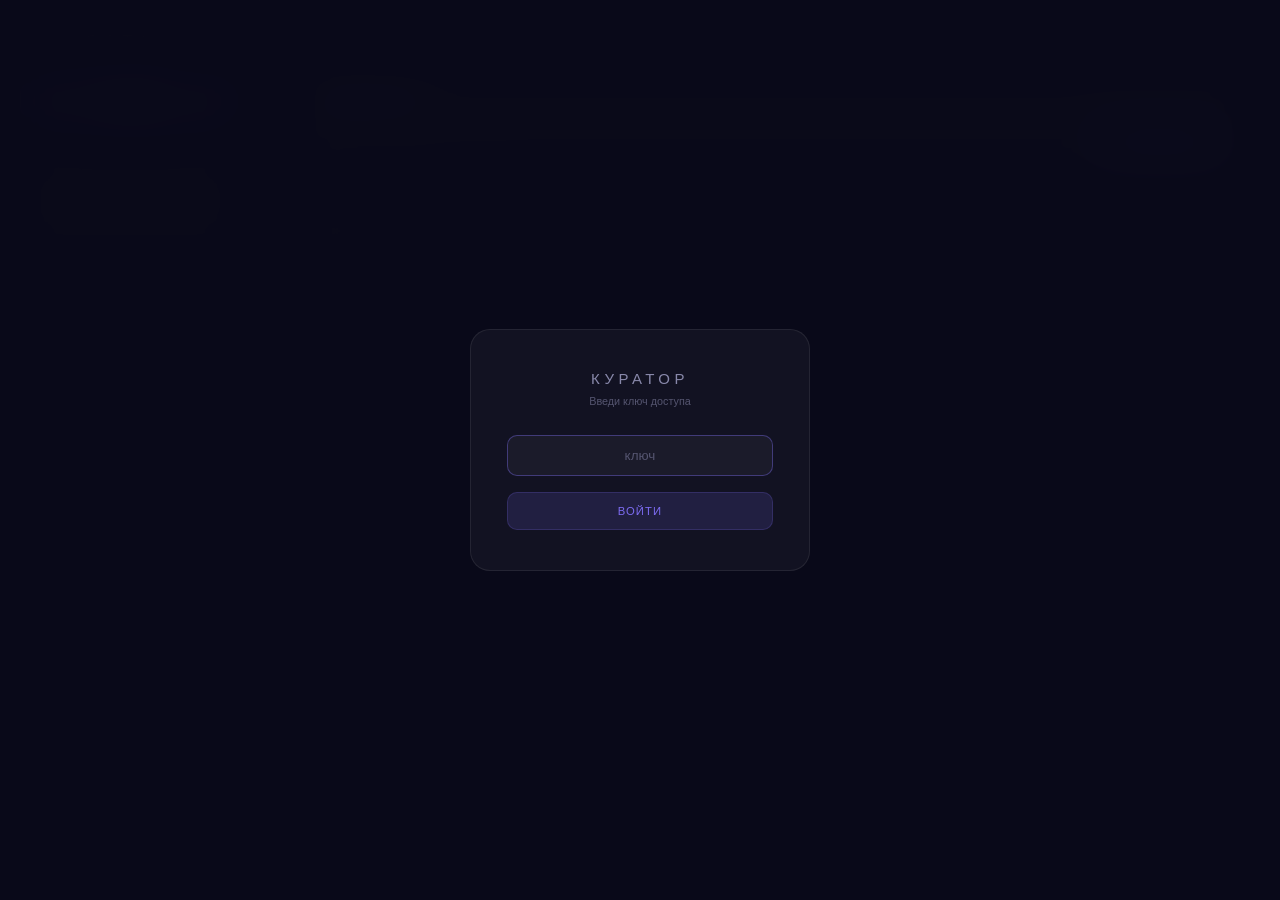
<file: index.html>
<!DOCTYPE html>
<html lang="ru">
<head>
<meta charset="UTF-8">
<meta name="viewport" content="width=device-width,initial-scale=1.0,maximum-scale=1.0,user-scalable=no">
<meta name="theme-color" content="#0a0a1a">
<meta http-equiv="Content-Security-Policy" content="default-src 'self'; style-src 'self' https://fonts.googleapis.com; font-src 'self' https://fonts.gstatic.com; script-src 'self'; img-src 'self' data:; connect-src 'self' https://pqngmvixfcsrvsvrtbfj.supabase.co https://openrouter.ai; form-action 'none'; base-uri 'none'">
<link rel="manifest" href="manifest.json">
<link rel="icon" href="icon.svg" type="image/svg+xml">
<link rel="apple-touch-icon" href="icon-192.png">
<link rel="stylesheet" href="styles.css">
<title>КУРАТОР</title>
</head>
<body>

<div class="lock-overlay" id="lockOverlay">
  <div class="lock-box">
    <h2>КУРАТОР</h2>
    <p>Введи ключ доступа</p>
    <input type="password" id="lockInput" placeholder="ключ" autocomplete="off">
    <button id="lockBtn">ВОЙТИ</button>
    <div class="lock-err" id="lockErr">введи ключ</div>
  </div>
</div>

<div class="layout" id="appLayout" style="display:none">
  <aside class="sidebar">
    <div class="logo"><h1>КУРАТОР <span class="sync-dot" id="syncDot"></span></h1></div>
    <button class="btn-today" id="btnToday">СЕГОДНЯ</button>
    <div class="calendar">
      <div class="cal-header">
        <button class="cal-nav" data-dir="-1">&#8249;</button>
        <span id="calMonth"></span>
        <button class="cal-nav" data-dir="1">&#8250;</button>
      </div>
      <div class="cal-weekdays"><span>Пн</span><span>Вт</span><span>Ср</span><span>Чт</span><span>Пт</span><span>Сб</span><span>Вс</span></div>
      <div class="cal-days" id="calDays"></div>
      <div class="cal-counts" id="calCounts"></div>
    </div>
    <div class="key-info" id="keyInfo" title="выйти"></div>
    <div class="ai-status" id="aiStatus"></div>
  </aside>
  <main class="main">
    <div class="day-title" id="dayTitle"></div>
    <div class="day-subtitle" id="daySubtitle"></div>
    <div class="input-wrapper">
      <textarea id="noteInput" placeholder="Запиши мысль..." rows="1"></textarea>
      <div class="input-footer">
        <span class="char-count" id="charCount">0</span>
        <button class="btn-save" id="saveBtn">СОХРАНИТЬ</button>
      </div>
    </div>
    <div class="input-hint">Enter — сохранить · Shift+Enter — новая строка</div>
    <div class="suggest" id="suggest"></div>
    <div class="search-row"><input type="text" id="searchInput" placeholder="Поиск..."></div>
    <div class="stats" id="stats"></div>
    <div class="groups" id="groups"></div>
    <div class="empty-state" id="emptyState"><div class="icon">&#9671;</div><p>Напиши первую заметку</p></div>
  </main>
</div>

<div class="toast" id="toast"></div>

<script src="app.js?v=4"></script>
</body>
</html>
</file>
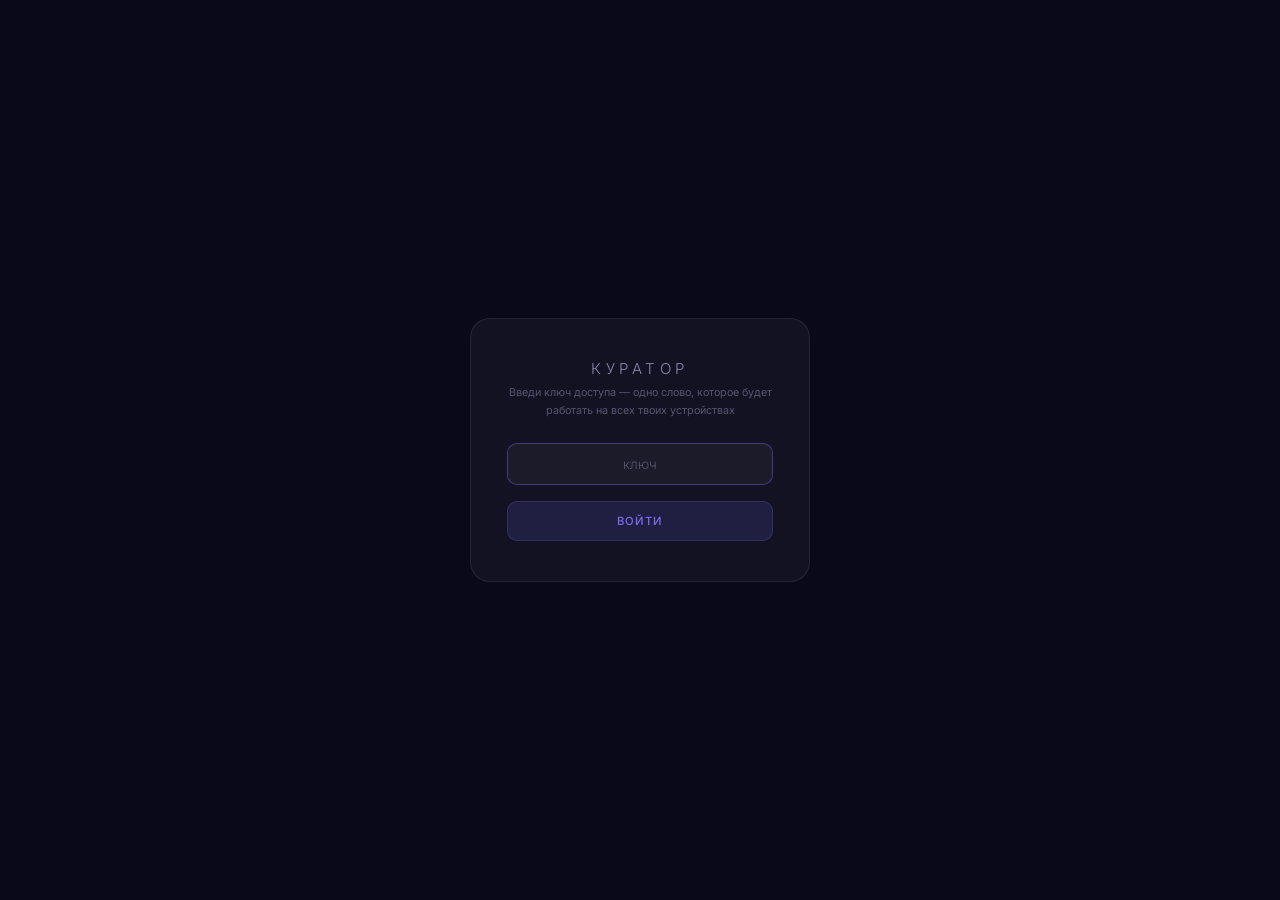
<file: cloud/index.html>
<!DOCTYPE html>
<html lang="ru">
<head>
<meta charset="UTF-8">
<meta name="viewport" content="width=device-width, initial-scale=1.0, maximum-scale=1.0, user-scalable=no">
<meta name="apple-mobile-web-app-capable" content="yes">
<meta name="apple-mobile-web-app-status-bar-style" content="black-translucent">
<meta name="theme-color" content="#0a0a1a">
<title>КУРАТОР</title>
<link rel="manifest" href="manifest.json">
<link rel="icon" href="icon.svg" type="image/svg+xml">
<link rel="apple-touch-icon" href="icon-192.png">
<style>
@import url('https://fonts.googleapis.com/css2?family=Inter:wght@300;400;500;600&display=swap');
*,*::before,*::after{margin:0;padding:0;box-sizing:border-box}
:root{--bg:#0a0a1a;--glass:rgba(255,255,255,0.04);--gb:rgba(255,255,255,0.08);--gh:rgba(255,255,255,0.07);--t1:#e8e8f0;--t2:#8888aa;--t3:#555570;--ac:#7c6bf0;--acd:rgba(124,107,240,0.15);--dg:#e05555;--bl:20px;--r:16px;--rs:10px}
html{font-size:15px}
body{font-family:'Inter',-apple-system,BlinkMacSystemFont,'Segoe UI',Roboto,sans-serif;background:var(--bg);color:var(--t1);min-height:100vh;overflow-x:hidden;-webkit-tap-highlight-color:transparent}
body::before{content:'';position:fixed;top:-40%;left:-20%;width:80vw;height:80vw;background:radial-gradient(circle,rgba(100,70,220,.12) 0%,transparent 70%);pointer-events:none;z-index:0}
body::after{content:'';position:fixed;bottom:-30%;right:-10%;width:60vw;height:60vw;background:radial-gradient(circle,rgba(50,120,220,.08) 0%,transparent 70%);pointer-events:none;z-index:0}
.layout{position:relative;z-index:1;display:flex;min-height:100vh;max-width:1400px;margin:0 auto}
.sidebar{width:260px;min-width:260px;padding:32px 20px;border-right:1px solid var(--gb);display:flex;flex-direction:column;gap:24px}
.logo{text-align:center;padding-bottom:8px}
.logo h1{font-size:1.1rem;font-weight:300;letter-spacing:.5em;color:var(--t2)}
.btn-today{width:100%;background:var(--acd);border:1px solid rgba(124,107,240,.2);color:var(--ac);font-family:inherit;font-size:.75rem;font-weight:500;letter-spacing:.1em;padding:10px;border-radius:var(--rs);cursor:pointer;transition:all .2s}
.btn-today:hover{background:rgba(124,107,240,.25)}
.btn-today.active{background:var(--ac);color:#fff;border-color:var(--ac)}
.calendar{background:var(--glass);backdrop-filter:blur(var(--bl));-webkit-backdrop-filter:blur(var(--bl));border:1px solid var(--gb);border-radius:var(--r);padding:16px}
.cal-header{display:flex;justify-content:space-between;align-items:center;margin-bottom:14px}
.cal-header span{font-size:.8rem;font-weight:400;color:var(--t2)}
.cal-nav{background:none;border:none;color:var(--t3);cursor:pointer;font-size:1rem;padding:2px 6px;border-radius:6px;transition:color .2s}
.cal-nav:hover{color:var(--t1)}
.cal-weekdays{display:grid;grid-template-columns:repeat(7,1fr);gap:2px;margin-bottom:6px}
.cal-weekdays span{text-align:center;font-size:.6rem;font-weight:500;color:var(--t3);letter-spacing:.05em;padding:4px 0}
.cal-days{display:grid;grid-template-columns:repeat(7,1fr);gap:2px}
.cal-day{text-align:center;font-size:.75rem;padding:6px 2px;border-radius:8px;cursor:pointer;transition:all .15s;color:var(--t2);position:relative}
.cal-day:hover{background:rgba(255,255,255,.06)}
.cal-day.other{color:var(--t3);opacity:.4}
.cal-day.today{color:var(--ac);font-weight:600}
.cal-day.selected{background:var(--ac);color:#fff;font-weight:500}
.cal-day.has-notes::after{content:'';position:absolute;bottom:2px;left:50%;transform:translateX(-50%);width:4px;height:4px;border-radius:50%;background:var(--ac)}
.cal-day.selected.has-notes::after{background:#fff}
.cal-counts{margin-top:14px;padding-top:10px;border-top:1px solid var(--gb)}
.cal-stat{display:flex;justify-content:space-between;font-size:.65rem;color:var(--t3);padding:3px 0}
.cal-stat span:last-child{color:var(--t2);font-variant-numeric:tabular-nums}
.main{flex:1;padding:32px 36px;display:flex;flex-direction:column;min-width:0}
.day-title{font-size:1.3rem;font-weight:300;color:var(--t1);margin-bottom:4px}
.day-subtitle{font-size:.7rem;color:var(--t3);letter-spacing:.1em;margin-bottom:28px}
.input-wrapper{background:var(--glass);backdrop-filter:blur(var(--bl));-webkit-backdrop-filter:blur(var(--bl));border:1px solid var(--gb);border-radius:var(--r);padding:4px;margin-bottom:8px;transition:border-color .3s,box-shadow .3s}
.input-wrapper:focus-within{border-color:rgba(124,107,240,.3);box-shadow:0 0 40px rgba(124,107,240,.08)}
.input-wrapper textarea{width:100%;background:transparent;border:none;outline:none;color:var(--t1);font-family:inherit;font-size:.95rem;font-weight:300;line-height:1.7;padding:16px 20px;resize:none;min-height:48px;max-height:200px}
.input-wrapper textarea::placeholder{color:var(--t3)}
.input-footer{display:flex;justify-content:space-between;align-items:center;padding:0 16px 10px}
.char-count{font-size:.7rem;color:var(--t3);font-variant-numeric:tabular-nums}
.btn-save{background:var(--acd);border:1px solid rgba(124,107,240,.2);color:var(--ac);font-family:inherit;font-size:.75rem;font-weight:500;letter-spacing:.08em;padding:8px 24px;border-radius:var(--rs);cursor:pointer;transition:all .2s}
.btn-save:hover{background:rgba(124,107,240,.25)}
.btn-save:active{transform:scale(.97)}
.input-hint{font-size:.6rem;color:var(--t3);padding:2px 4px 20px;letter-spacing:.03em}
.suggest{display:none;font-size:.72rem;color:var(--t3);padding:8px 4px 0;letter-spacing:.03em;font-style:italic;animation:fadeUp .3s ease}
.search-row{display:flex;gap:12px;margin-bottom:28px}
.search-row input{flex:1;background:var(--glass);backdrop-filter:blur(var(--bl));-webkit-backdrop-filter:blur(var(--bl));border:1px solid var(--gb);border-radius:var(--rs);padding:11px 16px;color:var(--t1);font-family:inherit;font-size:.85rem;font-weight:300;outline:none;transition:border-color .3s}
.search-row input:focus{border-color:rgba(124,107,240,.3)}
.search-row input::placeholder{color:var(--t3)}
.stats{font-size:.7rem;color:var(--t3);letter-spacing:.08em;margin-bottom:24px}
.groups{display:flex;flex-direction:column;gap:28px}
.group{animation:fadeUp .4s ease both}
.group:nth-child(2){animation-delay:.05s}
.group:nth-child(3){animation-delay:.1s}
@keyframes fadeUp{from{opacity:0;transform:translateY(14px)}to{opacity:1;transform:translateY(0)}}
.group-header{display:flex;align-items:center;gap:12px;margin-bottom:12px;padding-left:2px}
.group-title{font-size:.7rem;font-weight:500;letter-spacing:.12em;text-transform:uppercase;color:var(--t2)}
.group-count{font-size:.6rem;color:var(--t3);background:rgba(255,255,255,.04);padding:2px 8px;border-radius:20px}
.group-line{flex:1;height:1px;background:linear-gradient(90deg,var(--gb),transparent)}
.notes-grid{display:grid;grid-template-columns:repeat(auto-fill,minmax(260px,1fr));gap:12px}
.note-card{background:var(--glass);backdrop-filter:blur(var(--bl));-webkit-backdrop-filter:blur(var(--bl));border:1px solid var(--gb);border-radius:var(--r);padding:18px;transition:all .25s;animation:fadeUp .35s ease both}
.note-card:hover{background:var(--gh);border-color:rgba(255,255,255,.12);transform:translateY(-2px);box-shadow:0 8px 32px rgba(0,0,0,.3)}
.note-content{font-size:.9rem;font-weight:300;line-height:1.7;color:var(--t1);white-space:pre-wrap;word-break:break-word;margin-bottom:12px}
.note-meta{display:flex;justify-content:space-between;align-items:center}
.note-date{font-size:.6rem;color:var(--t3);font-variant-numeric:tabular-nums}
.note-delete{background:none;border:none;color:var(--t3);cursor:pointer;font-size:.7rem;padding:4px 8px;border-radius:6px;transition:all .2s}
.note-delete:hover{color:var(--dg);background:rgba(224,85,85,.1)}
.empty-state{text-align:center;padding:60px 20px;color:var(--t3)}
.empty-state .icon{font-size:2rem;margin-bottom:14px;opacity:.3}
.empty-state p{font-size:.85rem;font-weight:300}
.skeleton{display:flex;flex-direction:column;gap:12px}
.skel-card{background:var(--glass);border:1px solid var(--gb);border-radius:var(--r);padding:18px;animation:pulse 1.5s ease infinite}
.skel-line{height:10px;border-radius:4px;background:rgba(255,255,255,.06)}
.skel-line.w60{width:60%}
.skel-line.w80{width:80%}
.skel-line.w40{width:40%}
@keyframes pulse{0%,100%{opacity:.4}50%{opacity:.8}}
.toast{position:fixed;bottom:30px;left:50%;transform:translateX(-50%) translateY(80px);background:rgba(20,20,40,.9);backdrop-filter:blur(16px);border:1px solid var(--gb);color:var(--t1);font-size:.8rem;padding:12px 28px;border-radius:40px;opacity:0;transition:all .4s cubic-bezier(.22,1,.36,1);pointer-events:none;z-index:100}
.toast.show{opacity:1;transform:translateX(-50%) translateY(0)}
.toast.offline{border-color:rgba(224,85,85,.3);color:var(--dg)}
.sync-dot{width:8px;height:8px;border-radius:50%;background:#4caf50;display:inline-block;margin-left:8px;animation:pulse 2s infinite}
.sync-dot.offline{background:var(--dg);animation:none}
.lock-overlay{position:fixed;inset:0;background:rgba(10,10,26,.95);backdrop-filter:blur(20px);display:flex;align-items:center;justify-content:center;z-index:200}
.lock-box{background:var(--glass);border:1px solid var(--gb);border-radius:20px;padding:40px 36px;max-width:340px;width:90%;text-align:center}
.lock-box h2{font-size:1rem;font-weight:300;letter-spacing:.3em;color:var(--t2);margin-bottom:6px}
.lock-box p{font-size:.72rem;color:var(--t3);margin-bottom:24px;line-height:1.6}
.lock-box input{width:100%;background:rgba(255,255,255,.04);border:1px solid var(--gb);border-radius:var(--rs);padding:12px 16px;color:var(--t1);font-family:inherit;font-size:.9rem;font-weight:300;text-align:center;outline:none;margin-bottom:16px;transition:border-color .2s}
.lock-box input:focus{border-color:rgba(124,107,240,.4)}
.lock-box input::placeholder{color:var(--t3)}
.lock-box button{width:100%;background:var(--acd);border:1px solid rgba(124,107,240,.2);color:var(--ac);font-family:inherit;font-size:.75rem;font-weight:500;letter-spacing:.1em;padding:12px;border-radius:var(--rs);cursor:pointer;transition:all .2s}
.lock-box button:hover{background:rgba(124,107,240,.25)}
.lock-box .lock-err{font-size:.65rem;color:var(--dg);margin-top:8px;display:none}
.key-info{font-size:.6rem;color:var(--t3);letter-spacing:.05em;padding:8px 0;border-top:1px solid var(--gb);margin-top:auto;text-align:center;cursor:pointer;transition:color .2s}
.key-info:hover{color:var(--t2)}
@media(max-width:800px){.layout{flex-direction:column}.sidebar{width:100%;min-width:0;border-right:none;border-bottom:1px solid var(--gb);padding:20px 16px}.main{padding:20px 16px}.notes-grid{grid-template-columns:1fr}.calendar{max-width:320px;margin:0 auto}.note-delete{opacity:1}}
</style>
</head>
<body>
<div class="lock-overlay" id="lockOverlay">
  <div class="lock-box">
    <h2>КУРАТОР</h2>
    <p>Введи ключ доступа — одно слово, которое будет работать на всех твоих устройствах</p>
    <input type="password" id="lockInput" placeholder="ключ" autocomplete="off">
    <button id="lockBtn">ВОЙТИ</button>
    <div class="lock-err" id="lockErr">введи ключ</div>
  </div>
</div>
<div class="layout" id="appLayout" style="display:none">
  <aside class="sidebar">
    <div class="logo"><h1>КУРАТОР <span class="sync-dot" id="syncDot" title="синхронизировано"></span></h1></div>
    <button class="btn-today" id="btnToday" onclick="goToday()">СЕГОДНЯ</button>
    <div class="calendar">
      <div class="cal-header">
        <button class="cal-nav" onclick="calNav(-1)">&#8249;</button>
        <span id="calMonth"></span>
        <button class="cal-nav" onclick="calNav(1)">&#8250;</button>
      </div>
      <div class="cal-weekdays"><span>Пн</span><span>Вт</span><span>Ср</span><span>Чт</span><span>Пт</span><span>Сб</span><span>Вс</span></div>
      <div class="cal-days" id="calDays"></div>
      <div class="cal-counts" id="calCounts"></div>
    </div>
    <div class="key-info" id="keyInfo" onclick="lockApp()" title="выйти"></div>
  </aside>
  <main class="main">
    <div class="day-title" id="dayTitle"></div>
    <div class="day-subtitle" id="daySubtitle"></div>
    <div class="input-wrapper">
      <textarea id="noteInput" placeholder="Запиши мысль..." rows="1"></textarea>
      <div class="input-footer">
        <span class="char-count" id="charCount">0</span>
        <button class="btn-save" id="saveBtn">СОХРАНИТЬ</button>
      </div>
    </div>
    <div class="input-hint">Enter — сохранить · Shift+Enter — новая строка</div>
    <div class="suggest" id="suggest"></div>
    <div class="search-row"><input type="text" id="searchInput" placeholder="Поиск..."></div>
    <div class="stats" id="stats"></div>
    <div class="groups" id="groups"></div>
    <div class="empty-state" id="emptyState"><div class="icon">&#9671;</div><p>Напиши первую заметку</p></div>
  </main>
</div>
<div class="toast" id="toast"></div>

<script>
const SUPABASE_URL = 'https://pqngmvixfcsrvsvrtbfj.supabase.co';
const SUPABASE_KEY = 'eyJhbGciOiJIUzI1NiIsInR5cCI6IkpXVCJ9.eyJpc3MiOiJzdXBhYmFzZSIsInJlZiI6InBxbmdtdml4ZmNzcnZzdnJ0YmZqIiwicm9sZSI6ImFub24iLCJpYXQiOjE3ODQzNzY0NDcsImV4cCI6MjA5OTk1MjQ0N30.nbO6rSANWaWRRxnRvrwlrawkBT2DP0VZ1GuyR6C2nHE';
const API = SUPABASE_URL + '/rest/v1/notes';

const $ = s => document.querySelector(s);
const RU_MONTHS = ['январь','февраль','март','апрель','май','июнь','июль','август','сентябрь','октябрь','ноябрь','декабрь'];
const RU_DAYS = ['воскресенье','понедельник','вторник','среда','четверг','пятница','суббота'];
const RU_MONTHS_GEN = ['января','февраля','марта','апреля','мая','июня','июля','августа','сентября','октября','ноября','декабря'];

let USER_ID = '';
let headers = {};
let selectedDate = todayStr();
let calYear, calMonth;
let dateCounts = {};
let allNotes = [];
let allGroups = {};
let suggestTimer = null;
let countsCache = null;
let countsCacheMonth = '';
let isLoading = true;

function todayStr() { const d = new Date(); return d.getFullYear() + '-' + String(d.getMonth()+1).padStart(2,'0') + '-' + String(d.getDate()).padStart(2,'0'); }
function esc(s) { const d = document.createElement('div'); d.textContent = s; return d.innerHTML; }

function setKey(key) {
  USER_ID = key;
  headers = { 'Content-Type': 'application/json', 'apikey': SUPABASE_KEY, 'Authorization': 'Bearer ' + SUPABASE_KEY, 'Prefer': 'return=representation', 'x-user-id': USER_ID };
  localStorage.setItem('kurator_key', USER_ID);
}

function lockApp() {
  localStorage.removeItem('kurator_key');
  location.reload();
}

function initLock() {
  const saved = localStorage.getItem('kurator_key');
  if (saved) { setKey(saved); startApp(); return; }
  const overlay = $('#lockOverlay');
  const input = $('#lockInput');
  const btn = $('#lockBtn');
  const err = $('#lockErr');
  overlay.style.display = 'flex';
  input.focus();
  function submit() {
    const v = input.value.trim();
    if (!v) { err.style.display = 'block'; return; }
    setKey(v.toLowerCase());
    overlay.style.display = 'none';
    startApp();
  }
  btn.addEventListener('click', submit);
  input.addEventListener('keydown', e => { if (e.key === 'Enter') submit(); });
}

function startApp() {
  $('#appLayout').style.display = 'flex';
  $('#keyInfo').textContent = USER_ID;
  showSkeleton();
  claimPublicNotes().then(() => { initCalendar(); renderDayTitle(); loadNotes(); loadYesterdaySummary(); });
}

async function api(method, path, body) {
  const opts = { method, headers };
  if (body) opts.body = JSON.stringify(body);
  const r = await fetch(API + path, opts);
  if (!r.ok) throw new Error(r.status);
  const text = await r.text();
  return text ? JSON.parse(text) : null;
}

window.addEventListener('offline', () => {
  toastEl.textContent = 'Нет интернета';
  toastEl.className = 'toast show offline';
  $('#syncDot').classList.add('offline');
});
window.addEventListener('online', () => {
  toastEl.textContent = 'Синхронизация...';
  toastEl.className = 'toast show';
  $('#syncDot').classList.remove('offline');
  loadNotes();
  setTimeout(() => { toastEl.className = 'toast'; }, 2000);
});

function tokenize(text) { return text.toLowerCase().replace(/[^\w\s]/g, ' ').split(/\s+/).filter(t => t.length > 1); }

function tfidfVectors(corpus) {
  const tokenized = corpus.map(tokenize);
  const n = corpus.length;
  const df = {};
  tokenized.forEach(tokens => [...new Set(tokens)].forEach(t => { df[t] = (df[t] || 0) + 1; }));
  return tokenized.map(tokens => {
    const tf = {};
    tokens.forEach(t => { tf[t] = (tf[t] || 0) + 1; });
    const vec = {};
    for (const [w, c] of Object.entries(tf)) vec[w] = c * (Math.log((n + 1) / (df[w] + 1)) + 1);
    return vec;
  });
}

function cosineSim(a, b) {
  const keys = Object.keys(a).filter(k => k in b);
  if (!keys.length) return 0;
  const dot = keys.reduce((s, k) => s + a[k] * b[k], 0);
  const na = Math.sqrt(Object.values(a).reduce((s, v) => s + v*v, 0));
  const nb = Math.sqrt(Object.values(b).reduce((s, v) => s + v*v, 0));
  return na && nb ? dot / (na * nb) : 0;
}

function clusterNotes(notes, threshold = 0.12) {
  if (notes.length <= 1) return notes.length ? { 'Все заметки': notes } : {};
  const vectors = tfidfVectors(notes.map(n => n.content));
  const n = notes.length;
  const parent = Array.from({length: n}, (_, i) => i);
  function find(x) { while (parent[x] !== x) { parent[x] = parent[parent[x]]; x = parent[x]; } return x; }
  function union(a, b) { parent[find(a)] = find(b); }
  for (let i = 0; i < n; i++) for (let j = i+1; j < n; j++) if (cosineSim(vectors[i], vectors[j]) >= threshold) union(i, j);
  const groups = {};
  notes.forEach((note, i) => { const r = find(i); (groups[r] = groups[r] || []).push(note); });
  const named = {};
  for (const [, items] of Object.entries(groups)) {
    let title;
    if (items.length === 1) { const w = items[0].content.slice(0, 40).split(' ').slice(0, 4).join(' '); title = w + (items[0].content.length > 40 ? '...' : ''); }
    else { const centroid = {}; items.forEach(n => tokenize(n.content).forEach(t => { centroid[t] = (centroid[t] || 0) + 1; })); const top = Object.entries(centroid).sort((a,b) => b[1]-a[1]).slice(0, 3).map(e => e[0]); title = top.slice(0, 2).join(' / ').replace(/^\w/, c => c.toUpperCase()); }
    named[title] = items;
  }
  return Object.fromEntries(Object.entries(named).sort((a, b) => b[1].length - a[1].length));
}

function findSimilar(query, notes, topK = 2) {
  if (!notes.length) return [];
  const vectors = tfidfVectors([query, ...notes.map(n => n.content)]);
  const q = vectors[0];
  return notes.map((n, i) => ({ id: n.id, content: n.content, score: cosineSim(q, vectors[i+1]) }))
    .filter(r => r.score > 0.05).sort((a, b) => b.score - a.score).slice(0, topK);
}

function initCalendar() { const now = new Date(); calYear = now.getFullYear(); calMonth = now.getMonth(); renderCalendar(); }

function renderCalendar() {
  $('#calMonth').textContent = RU_MONTHS[calMonth] + ' ' + calYear;
  const first = new Date(calYear, calMonth, 1);
  const last = new Date(calYear, calMonth + 1, 0);
  let startDay = first.getDay() - 1; if (startDay < 0) startDay = 6;
  let html = '';
  for (let i = 0; i < startDay; i++) { const d = new Date(calYear, calMonth, -startDay+i+1); html += '<div class="cal-day other">' + d.getDate() + '</div>'; }
  for (let d = 1; d <= last.getDate(); d++) {
    const ds = calYear + '-' + String(calMonth+1).padStart(2,'0') + '-' + String(d).padStart(2,'0');
    const cls = ['cal-day'];
    if (ds === todayStr()) cls.push('today');
    if (ds === selectedDate) cls.push('selected');
    if (dateCounts[ds] > 0) cls.push('has-notes');
    html += '<div class="' + cls.join(' ') + '" onclick="selectDate(\'' + ds + '\')">' + d + '</div>';
  }
  const rem = 7 - ((startDay + last.getDate()) % 7);
  if (rem < 7) for (let i = 1; i <= rem; i++) html += '<div class="cal-day other">' + i + '</div>';
  $('#calDays').innerHTML = html;
  renderCalCounts();
}

function renderCalCounts() {
  const counts = Object.entries(dateCounts).sort((a,b) => b[0].localeCompare(a[0])).slice(0, 5);
  if (!counts.length) { $('#calCounts').innerHTML = ''; return; }
  $('#calCounts').innerHTML = counts.map(([date, cnt]) => {
    const d = new Date(date + 'T12:00:00');
    return '<div class="cal-stat"><span>' + d.getDate() + ' ' + RU_MONTHS_GEN[d.getMonth()] + '</span><span>' + cnt + '</span></div>';
  }).join('');
}

function calNav(dir) { calMonth += dir; if (calMonth > 11) { calMonth = 0; calYear++; } if (calMonth < 0) { calMonth = 11; calYear--; } countsCache = null; renderCalendar(); loadDateCounts(); }
function selectDate(ds) { selectedDate = ds; renderCalendar(); renderDayTitle(); loadNotes(); }
function goToday() { selectedDate = todayStr(); const n = new Date(); calYear = n.getFullYear(); calMonth = n.getMonth(); countsCache = null; renderCalendar(); renderDayTitle(); loadNotes(); }

function renderDayTitle() {
  const d = new Date(selectedDate + 'T12:00:00');
  const today = selectedDate === todayStr();
  $('#dayTitle').textContent = today ? 'Сегодня' : d.getDate() + ' ' + RU_MONTHS_GEN[d.getMonth()];
  $('#daySubtitle').textContent = RU_DAYS[d.getDay()] + (today ? '' : ', ' + d.getFullYear());
  $('#btnToday').classList.toggle('active', today);
}

const input = $('#noteInput'), saveBtn = $('#saveBtn'), charCount = $('#charCount'), searchInput = $('#searchInput'), groupsEl = $('#groups'), statsEl = $('#stats'), emptyEl = $('#emptyState'), toastEl = $('#toast');

function autoResize() { input.style.height = 'auto'; input.style.height = Math.min(input.scrollHeight, 200) + 'px'; }

input.addEventListener('input', () => {
  autoResize(); charCount.textContent = input.value.length;
  clearTimeout(suggestTimer);
  const val = input.value.trim();
  if (val.length >= 6) suggestTimer = setTimeout(() => checkSimilar(val), 400);
  else hideSuggest();
});
input.addEventListener('keydown', e => { if (e.key === 'Enter' && !e.shiftKey) { e.preventDefault(); saveNote(); } });
saveBtn.addEventListener('click', saveNote);
searchInput.addEventListener('input', renderGroups);

async function saveNote() {
  const content = input.value.trim();
  if (!content) return;
  saveBtn.textContent = '...'; saveBtn.disabled = true;
  try {
    await api('POST', '', { content, note_date: selectedDate, user_id: USER_ID });
    input.value = ''; autoResize(); charCount.textContent = '0';
    toast('Сохранено');
    $('#syncDot').style.background = '#4caf50';
    countsCache = null;
    await loadNotes();
  } catch (e) {
    if (!navigator.onLine) { toastEl.textContent = 'Нет интернета'; toastEl.className = 'toast show offline'; }
    else toast('Ошибка');
    $('#syncDot').style.background = '#e05555';
  }
  saveBtn.textContent = 'СОХРАНИТЬ'; saveBtn.disabled = false;
}

async function deleteNote(id) {
  const safeId = parseInt(id, 10);
  if (isNaN(safeId)) return;
  try {
    await api('DELETE', '?id=eq.' + safeId + '&user_id=eq.' + USER_ID);
    toast('Удалено');
    countsCache = null;
    await loadNotes();
  } catch (e) { toast('Ошибка'); }
}

async function loadNotes() {
  if (isLoading) showSkeleton();
  try {
    const data = await api('GET', '?user_id=eq.' + USER_ID + '&note_date=eq.' + selectedDate + '&order=created_at.desc');
    allNotes = Array.isArray(data) ? data : [];
    allGroups = clusterNotes(allNotes);
    await loadDateCounts();
    renderCalendar();
    renderGroups();
    try { sessionStorage.setItem('notes_' + USER_ID + '_' + selectedDate, JSON.stringify(allNotes)); } catch(e) {}
  } catch (e) {
    if (!navigator.onLine) {
      const cached = sessionStorage.getItem('notes_' + USER_ID + '_' + selectedDate);
      if (cached) { allNotes = JSON.parse(cached); allGroups = clusterNotes(allNotes); renderGroups(); }
    }
    console.error(e);
  }
  isLoading = false;
}

async function loadDateCounts() {
  const cacheKey = USER_ID + '_' + calYear + '_' + calMonth;
  if (countsCache && countsCacheMonth === cacheKey) return;
  try {
    const data = await api('GET', '?user_id=eq.' + USER_ID + '&select=note_date&order=note_date.desc');
    if (!Array.isArray(data)) return;
    dateCounts = {};
    data.forEach(n => { dateCounts[n.note_date] = (dateCounts[n.note_date] || 0) + 1; });
    countsCache = dateCounts;
    countsCacheMonth = cacheKey;
    try { sessionStorage.setItem('counts_' + cacheKey, JSON.stringify(dateCounts)); } catch(e) {}
  } catch (e) {}
}

function showSkeleton() {
  groupsEl.innerHTML = '<div class="skeleton"><div class="skel-card"><div class="skel-line w80"></div><div class="skel-line w60" style="margin-top:8px"></div><div class="skel-line w40" style="margin-top:8px"></div></div><div class="skel-card"><div class="skel-line w60"></div><div class="skel-line w80" style="margin-top:8px"></div></div><div class="skel-card"><div class="skel-line w40"></div><div class="skel-line w60" style="margin-top:8px"></div></div></div>';
}

function renderGroups() {
  const query = searchInput.value.trim().toLowerCase();
  let groups = allGroups, notes = allNotes;
  if (query) {
    notes = allNotes.filter(n => n.content.toLowerCase().includes(query));
    if (!notes.length) { groupsEl.innerHTML = ''; statsEl.textContent = ''; emptyEl.innerHTML = '<div class="icon">&#9671;</div><p>Ничего не найдено</p>'; emptyEl.style.display = 'block'; return; }
    const ids = new Set(notes.map(n => n.id));
    groups = {};
    for (const [t, items] of Object.entries(allGroups)) { const f = items.filter(n => ids.has(n.id)); if (f.length) groups[t] = f; }
    if (!Object.keys(groups).length) groups = { 'Результаты': notes };
  }
  if (!notes.length) { groupsEl.innerHTML = ''; statsEl.textContent = ''; emptyEl.innerHTML = '<div class="icon">&#9671;</div><p>' + (selectedDate === todayStr() ? 'Напиши первую заметку за сегодня' : 'Нет заметок за этот день') + '</p>'; emptyEl.style.display = 'block'; return; }
  emptyEl.style.display = 'none';
  const gc = Object.keys(groups).length;
  statsEl.textContent = notes.length + ' замет' + (notes.length === 1 ? 'ка' : notes.length < 5 ? 'ки' : 'ок') + '  \u00b7  ' + gc + ' групп' + (gc === 1 ? 'а' : '');
  let html = '';
  for (const [title, items] of Object.entries(groups)) {
    html += '<div class="group"><div class="group-header"><span class="group-title">' + esc(title) + '</span><span class="group-count">' + items.length + '</span><div class="group-line"></div></div><div class="notes-grid">';
    for (const note of items) {
      const t = new Date(note.created_at);
      const time = String(t.getHours()).padStart(2,'0') + ':' + String(t.getMinutes()).padStart(2,'0');
      const safeId = parseInt(note.id, 10);
      html += '<div class="note-card"><div class="note-content">' + esc(note.content) + '</div><div class="note-meta"><span class="note-date">' + time + '</span><button class="note-delete" onclick="deleteNote(' + safeId + ')">&#10005;</button></div></div>';
    }
    html += '</div></div>';
  }
  groupsEl.innerHTML = html;
}

async function checkSimilar(text) {
  try {
    const data = await api('GET', '?user_id=eq.' + USER_ID + '&select=content&order=created_at.desc&limit=100');
    if (!Array.isArray(data)) return;
    const matches = findSimilar(text, data);
    if (matches.length) {
      const s = matches[0].content.length > 80 ? matches[0].content.slice(0, 80) + '...' : matches[0].content;
      showSuggest('похоже на: ' + esc(s));
    } else hideSuggest();
  } catch (e) {}
}

function hideSuggest() { const el = $('#suggest'); if (el) el.style.display = 'none'; }
function showSuggest(html) { const el = $('#suggest'); if (el) { el.innerHTML = html; el.style.display = 'block'; } }

async function loadYesterdaySummary() {
  const y = new Date(); y.setDate(y.getDate() - 1);
  const ys = y.getFullYear() + '-' + String(y.getMonth()+1).padStart(2,'0') + '-' + String(y.getDate()).padStart(2,'0');
  try {
    const data = await api('GET', '?user_id=eq.' + USER_ID + '&note_date=eq.' + ys);
    if (Array.isArray(data) && data.length) {
      const g = clusterNotes(data);
      showSuggest('вчера: ' + data.length + ' замет' + (data.length === 1 ? 'ка' : data.length < 5 ? 'ки' : 'ок') + ', ' + Object.keys(g).length + ' групп');
      setTimeout(hideSuggest, 5000);
    }
  } catch (e) {}
}

function toast(msg) { toastEl.textContent = msg; toastEl.className = 'toast show'; setTimeout(() => { toastEl.className = 'toast'; }, 2000); }

async function claimPublicNotes() {
  try {
    const check = await api('GET', '?user_id=eq.public&select=id&limit=1');
    if (!Array.isArray(check) || !check.length) return;
    const data = await api('GET', '?user_id=eq.public&select=id');
    if (Array.isArray(data)) {
      for (const note of data) {
        const safeId = parseInt(note.id, 10);
        if (!isNaN(safeId)) await api('PATCH', '?id=eq.' + safeId, { user_id: USER_ID });
      }
    }
  } catch (e) {}
}

initLock();
</script>
</body>
</html>
</file>
<file: styles.css>
@import url('https://fonts.googleapis.com/css2?family=Inter:wght@300;400;500;600&display=swap');

*,*::before,*::after{margin:0;padding:0;box-sizing:border-box}

:root{
  --bg:#0a0a1a;
  --glass:rgba(255,255,255,0.04);
  --gb:rgba(255,255,255,0.08);
  --gh:rgba(255,255,255,0.07);
  --t1:#e8e8f0;
  --t2:#8888aa;
  --t3:#555570;
  --ac:#7c6bf0;
  --acd:rgba(124,107,240,0.15);
  --dg:#e05555;
  --bl:20px;
  --r:16px;
  --rs:10px
}

html{font-size:15px}
body{
  font-family:'Inter',-apple-system,BlinkMacSystemFont,'Segoe UI',Roboto,sans-serif;
  background:var(--bg);
  color:var(--t1);
  min-height:100vh;
  overflow-x:hidden;
  -webkit-tap-highlight-color:transparent
}

.layout{
  position:relative;
  z-index:1;
  display:flex;
  min-height:100vh;
  max-width:1400px;
  margin:0 auto
}

/* ─── Lock ─── */
.lock-overlay{
  position:fixed;inset:0;
  background:rgba(10,10,26,.95);
  backdrop-filter:blur(20px);
  -webkit-backdrop-filter:blur(20px);
  display:none;
  align-items:center;
  justify-content:center;
  z-index:200
}
.lock-overlay.active{display:flex}
.lock-box{
  background:var(--glass);
  border:1px solid var(--gb);
  border-radius:20px;
  padding:40px 36px;
  max-width:340px;
  width:90%;
  text-align:center
}
.lock-box h2{font-size:1rem;font-weight:300;letter-spacing:.3em;color:var(--t2);margin-bottom:6px}
.lock-box p{font-size:.72rem;color:var(--t3);margin-bottom:24px;line-height:1.6}
.lock-box input{
  width:100%;
  background:rgba(255,255,255,.04);
  border:1px solid var(--gb);
  border-radius:var(--rs);
  padding:12px 16px;
  color:var(--t1);
  font-family:inherit;
  font-size:.9rem;
  font-weight:300;
  text-align:center;
  outline:none;
  margin-bottom:16px;
  transition:border-color .2s
}
.lock-box input:focus{border-color:rgba(124,107,240,.4)}
.lock-box input::placeholder{color:var(--t3)}
.lock-box button{
  width:100%;
  background:var(--acd);
  border:1px solid rgba(124,107,240,.2);
  color:var(--ac);
  font-family:inherit;
  font-size:.75rem;
  font-weight:500;
  letter-spacing:.1em;
  padding:12px;
  border-radius:var(--rs);
  cursor:pointer;
  transition:all .2s
}
.lock-box button:hover{background:rgba(124,107,240,.25)}
.lock-err{font-size:.65rem;color:var(--dg);margin-top:8px;display:none}
.lock-err.show{display:block}

/* ─── Sidebar ─── */
.sidebar{
  width:260px;
  min-width:260px;
  padding:32px 20px;
  border-right:1px solid var(--gb);
  display:flex;
  flex-direction:column;
  gap:24px
}
.logo{text-align:center;padding-bottom:8px}
.logo h1{font-size:1.1rem;font-weight:300;letter-spacing:.5em;color:var(--t2)}

.btn-today{
  width:100%;
  background:var(--acd);
  border:1px solid rgba(124,107,240,.2);
  color:var(--ac);
  font-family:inherit;
  font-size:.75rem;
  font-weight:500;
  letter-spacing:.1em;
  padding:10px;
  border-radius:var(--rs);
  cursor:pointer;
  transition:all .2s
}
.btn-today:hover{background:rgba(124,107,240,.25)}
.btn-today.active{background:var(--ac);color:#fff;border-color:var(--ac)}

/* ─── Calendar ─── */
.calendar{
  background:var(--glass);
  backdrop-filter:blur(var(--bl));
  -webkit-backdrop-filter:blur(var(--bl));
  border:1px solid var(--gb);
  border-radius:var(--r);
  padding:16px
}
.cal-header{display:flex;justify-content:space-between;align-items:center;margin-bottom:14px}
.cal-header span{font-size:.8rem;font-weight:400;color:var(--t2)}
.cal-nav{
  background:none;border:none;color:var(--t3);cursor:pointer;
  font-size:1rem;padding:2px 6px;border-radius:6px;transition:color .2s
}
.cal-nav:hover{color:var(--t1)}
.cal-weekdays{display:grid;grid-template-columns:repeat(7,1fr);gap:2px;margin-bottom:6px}
.cal-weekdays span{
  text-align:center;font-size:.6rem;font-weight:500;
  color:var(--t3);letter-spacing:.05em;padding:4px 0
}
.cal-days{display:grid;grid-template-columns:repeat(7,1fr);gap:2px}
.cal-day{
  text-align:center;font-size:.75rem;padding:6px 2px;
  border-radius:8px;cursor:pointer;transition:all .15s;
  color:var(--t2);position:relative
}
.cal-day:hover{background:rgba(255,255,255,.06)}
.cal-day.other{color:var(--t3);opacity:.4}
.cal-day.today{color:var(--ac);font-weight:600}
.cal-day.selected{background:var(--ac);color:#fff;font-weight:500}
.cal-day.has-notes::after{
  content:'';position:absolute;bottom:2px;left:50%;
  transform:translateX(-50%);width:4px;height:4px;
  border-radius:50%;background:var(--ac)
}
.cal-day.selected.has-notes::after{background:#fff}

.cal-counts{margin-top:14px;padding-top:10px;border-top:1px solid var(--gb)}
.cal-stat{display:flex;justify-content:space-between;font-size:.65rem;color:var(--t3);padding:3px 0}
.cal-stat span:last-child{color:var(--t2);font-variant-numeric:tabular-nums}

.key-info{
  font-size:.6rem;color:var(--t3);letter-spacing:.05em;
  padding:8px 0;border-top:1px solid var(--gb);
  margin-top:auto;text-align:center;cursor:pointer;transition:color .2s
}
.key-info:hover{color:var(--t2)}
.ai-status{font-size:.55rem;color:var(--t3);letter-spacing:.08em;text-align:center;cursor:pointer;padding:4px 0;transition:color .2s}
.ai-status:hover{color:var(--t2)}

/* ─── Main ─── */
.main{flex:1;padding:32px 36px;display:flex;flex-direction:column;min-width:0}
.day-title{font-size:1.3rem;font-weight:300;color:var(--t1);margin-bottom:4px}
.day-subtitle{font-size:.7rem;color:var(--t3);letter-spacing:.1em;margin-bottom:28px}

/* ─── Input ─── */
.input-wrapper{
  background:var(--glass);
  backdrop-filter:blur(var(--bl));
  -webkit-backdrop-filter:blur(var(--bl));
  border:1px solid var(--gb);
  border-radius:var(--r);
  padding:4px;
  margin-bottom:8px;
  transition:border-color .3s,box-shadow .3s
}
.input-wrapper:focus-within{border-color:rgba(124,107,240,.3);box-shadow:0 0 40px rgba(124,107,240,.08)}
.input-wrapper textarea{
  width:100%;background:transparent;border:none;outline:none;
  color:var(--t1);font-family:inherit;font-size:.95rem;
  font-weight:300;line-height:1.7;padding:16px 20px;
  resize:none;min-height:48px;max-height:200px
}
.input-wrapper textarea::placeholder{color:var(--t3)}
.input-footer{display:flex;justify-content:space-between;align-items:center;padding:0 16px 10px}
.char-count{font-size:.7rem;color:var(--t3);font-variant-numeric:tabular-nums}
.btn-save{
  background:var(--acd);
  border:1px solid rgba(124,107,240,.2);
  color:var(--ac);
  font-family:inherit;
  font-size:.75rem;
  font-weight:500;
  letter-spacing:.08em;
  padding:8px 24px;
  border-radius:var(--rs);
  cursor:pointer;
  transition:all .2s
}
.btn-save:hover{background:rgba(124,107,240,.25)}
.btn-save:active{transform:scale(.97)}
.btn-save:disabled{opacity:.5;cursor:not-allowed}

.input-hint{font-size:.6rem;color:var(--t3);padding:2px 4px 20px;letter-spacing:.03em}
.suggest{display:none;font-size:.72rem;color:var(--t3);padding:8px 4px 0;letter-spacing:.03em;font-style:italic;animation:fadeUp .3s ease}
.suggest.show{display:block}

/* ─── Search ─── */
.search-row{display:flex;gap:12px;margin-bottom:28px}
.search-row input{
  flex:1;
  background:var(--glass);
  backdrop-filter:blur(var(--bl));
  -webkit-backdrop-filter:blur(var(--bl));
  border:1px solid var(--gb);
  border-radius:var(--rs);
  padding:11px 16px;
  color:var(--t1);
  font-family:inherit;
  font-size:.85rem;
  font-weight:300;
  outline:none;
  transition:border-color .3s
}
.search-row input:focus{border-color:rgba(124,107,240,.3)}
.search-row input::placeholder{color:var(--t3)}

/* ─── Stats & Groups ─── */
.stats{font-size:.7rem;color:var(--t3);letter-spacing:.08em;margin-bottom:24px}
.groups{display:flex;flex-direction:column;gap:28px}
.group{animation:fadeUp .4s ease both}
.group:nth-child(2){animation-delay:.05s}
.group:nth-child(3){animation-delay:.1s}
.group-header{display:flex;align-items:center;gap:12px;margin-bottom:12px;padding-left:2px}
.group-title{font-size:.7rem;font-weight:500;letter-spacing:.12em;text-transform:uppercase;color:var(--t2)}
.group-count{font-size:.6rem;color:var(--t3);background:rgba(255,255,255,.04);padding:2px 8px;border-radius:20px}
.group-line{flex:1;height:1px;background:linear-gradient(90deg,var(--gb),transparent)}

.notes-grid{display:grid;grid-template-columns:repeat(auto-fill,minmax(260px,1fr));gap:12px}
.note-card{
  background:var(--glass);
  backdrop-filter:blur(var(--bl));
  -webkit-backdrop-filter:blur(var(--bl));
  border:1px solid var(--gb);
  border-radius:var(--r);
  padding:18px;
  transition:all .25s;
  animation:fadeUp .35s ease both
}
.note-card:hover{
  background:var(--gh);
  border-color:rgba(255,255,255,.12);
  transform:translateY(-2px);
  box-shadow:0 8px 32px rgba(0,0,0,.3)
}
.note-content{font-size:.9rem;font-weight:300;line-height:1.7;color:var(--t1);white-space:pre-wrap;word-break:break-word;margin-bottom:12px}
.note-meta{display:flex;justify-content:space-between;align-items:center}
.note-date{font-size:.6rem;color:var(--t3);font-variant-numeric:tabular-nums}
.note-delete{
  background:none;border:none;color:var(--t3);cursor:pointer;
  font-size:.7rem;padding:4px 8px;border-radius:6px;transition:all .2s
}
.note-delete:hover{color:var(--dg);background:rgba(224,85,85,.1)}

/* ─── Empty ─── */
.empty-state{text-align:center;padding:60px 20px;color:var(--t3);display:none}
.empty-state.show{display:block}
.empty-state .icon{font-size:2rem;margin-bottom:14px;opacity:.3}
.empty-state p{font-size:.85rem;font-weight:300}

/* ─── Skeleton ─── */
.skeleton{display:flex;flex-direction:column;gap:12px}
.skel-card{
  background:var(--glass);
  border:1px solid var(--gb);
  border-radius:var(--r);
  padding:18px;
  animation:pulse 1.5s ease infinite
}
.skel-line{height:10px;border-radius:4px;background:rgba(255,255,255,.06)}
.skel-line.w60{width:60%}
.skel-line.w80{width:80%}
.skel-line.w40{width:40%}

/* ─── Toast ─── */
.toast{
  position:fixed;bottom:30px;left:50%;
  transform:translateX(-50%) translateY(80px);
  background:rgba(20,20,40,.9);
  backdrop-filter:blur(16px);
  -webkit-backdrop-filter:blur(16px);
  border:1px solid var(--gb);
  color:var(--t1);font-size:.8rem;
  padding:12px 28px;border-radius:40px;
  opacity:0;
  transition:all .4s cubic-bezier(.22,1,.36,1);
  pointer-events:none;z-index:100
}
.toast.show{opacity:1;transform:translateX(-50%) translateY(0)}
.toast.error{border-color:rgba(224,85,85,.3);color:var(--dg)}

/* ─── Sync ─── */
.sync-dot{
  width:8px;height:8px;border-radius:50%;
  display:inline-block;margin-left:8px
}
.sync-dot.on{background:#4caf50}
.sync-dot.off{background:var(--dg)}
.sync-dot.loading{background:#8888aa;animation:pulse 2s infinite}

/* ─── Animations ─── */
@keyframes fadeUp{from{opacity:0;transform:translateY(14px)}to{opacity:1;transform:translateY(0)}}
@keyframes pulse{0%,100%{opacity:.4}50%{opacity:.8}}

/* ─── Responsive ─── */
@media(max-width:800px){
  .layout{flex-direction:column}
  .sidebar{width:100%;min-width:0;border-right:none;border-bottom:1px solid var(--gb);padding:20px 16px}
  .main{padding:20px 16px}
  .notes-grid{grid-template-columns:1fr}
  .calendar{max-width:320px;margin:0 auto}
  .note-delete{opacity:1}
}
</file>
